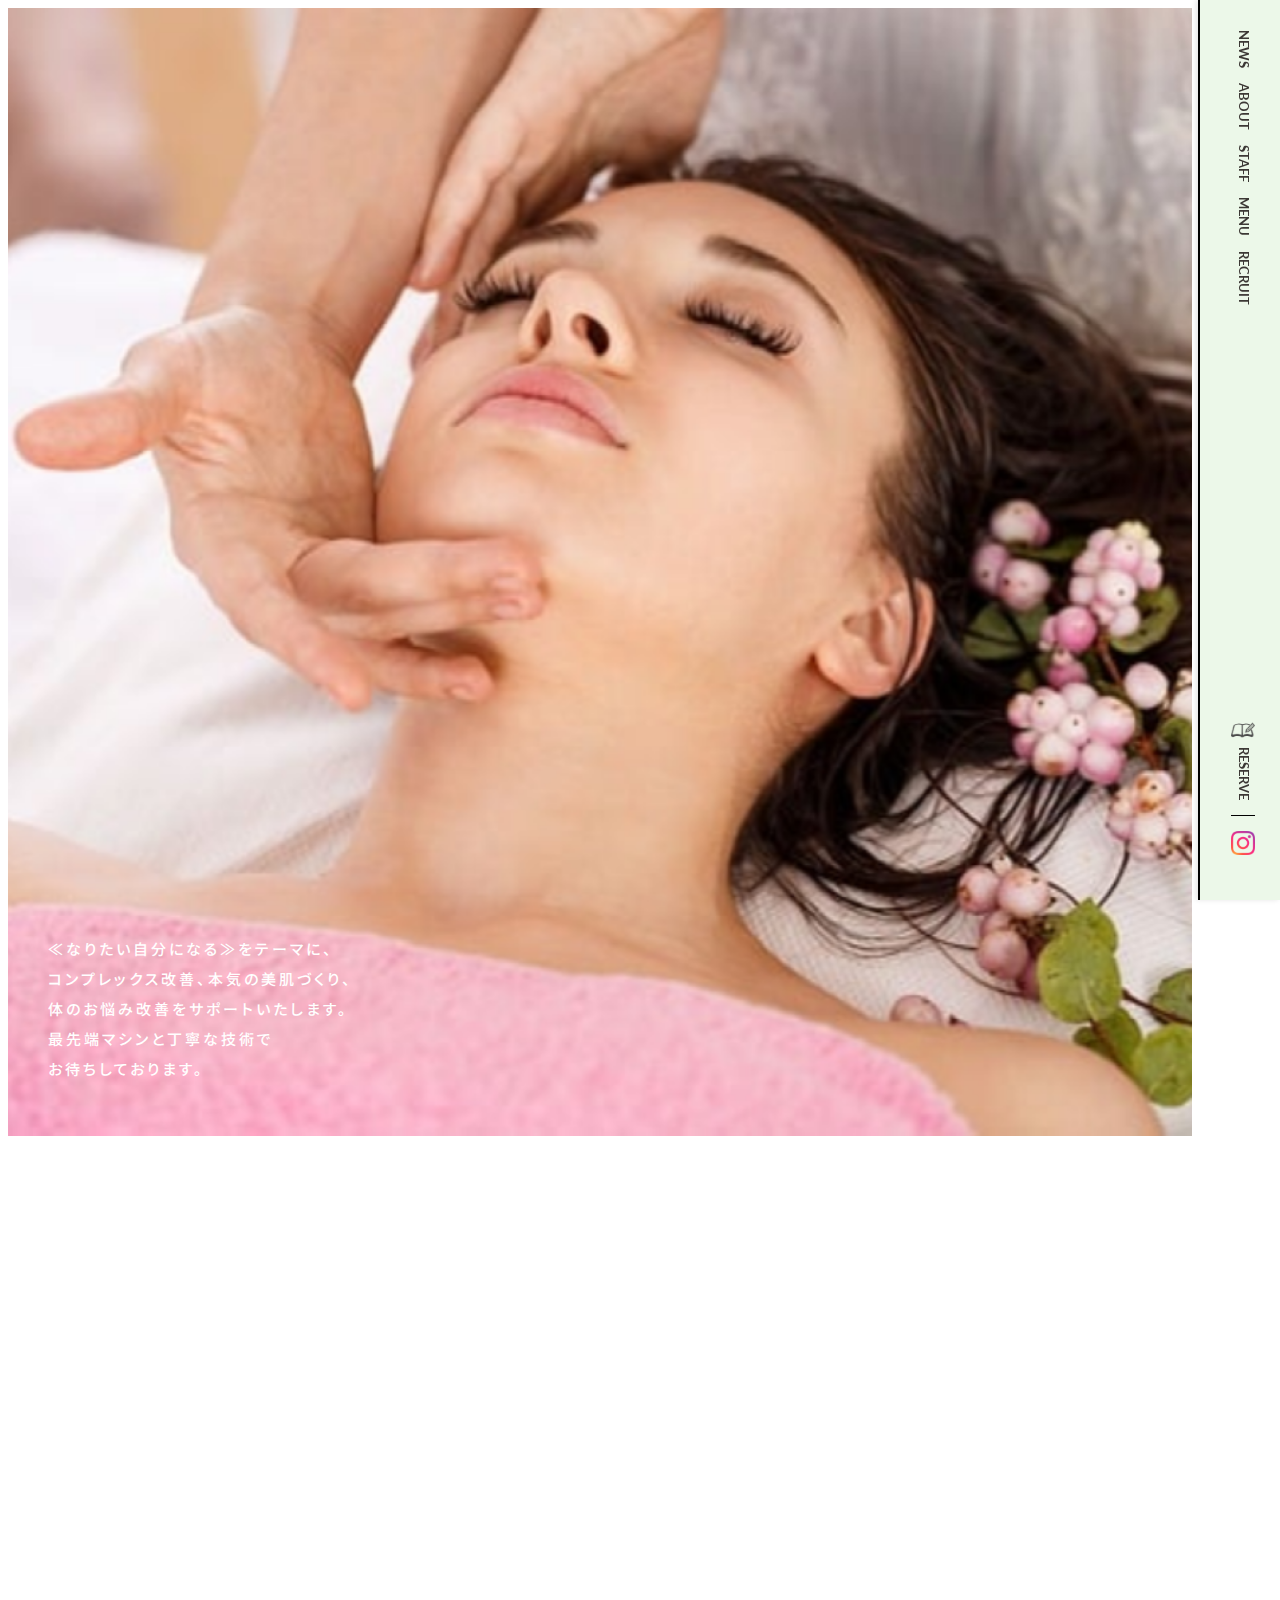
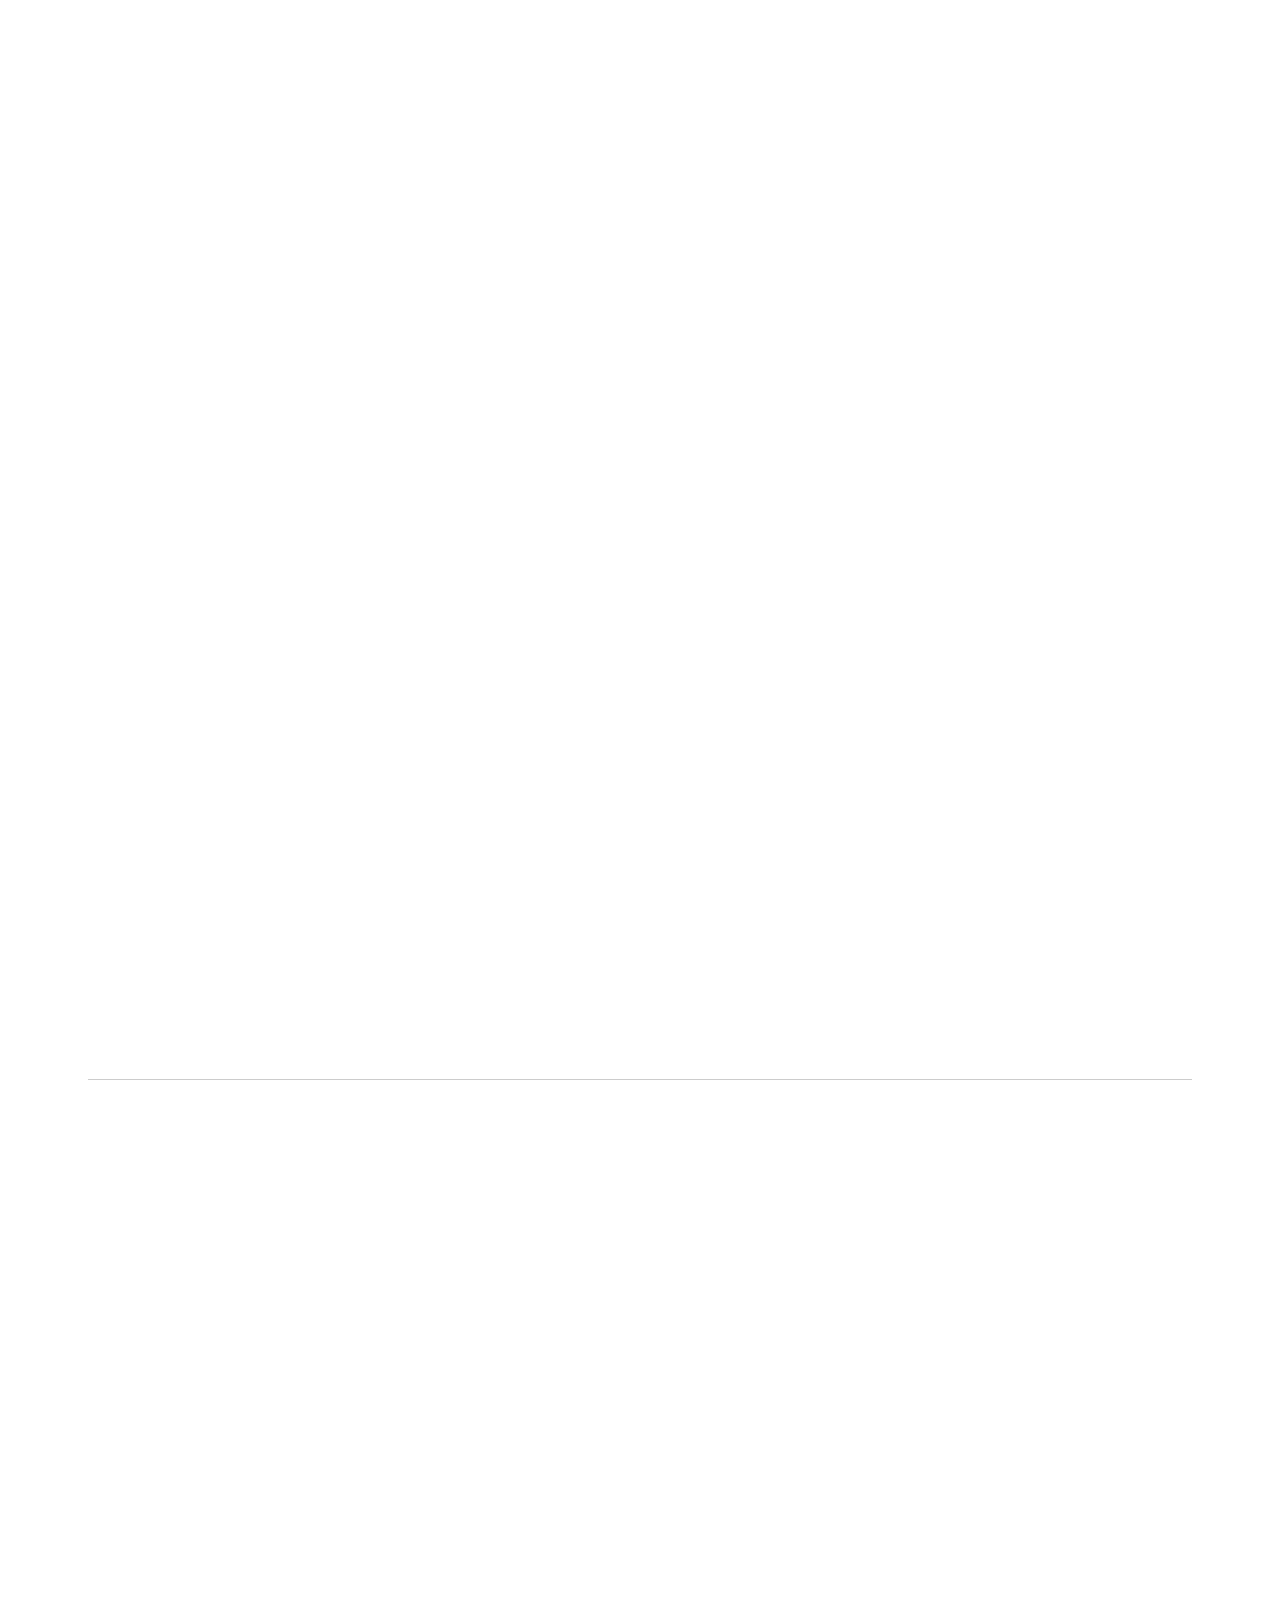
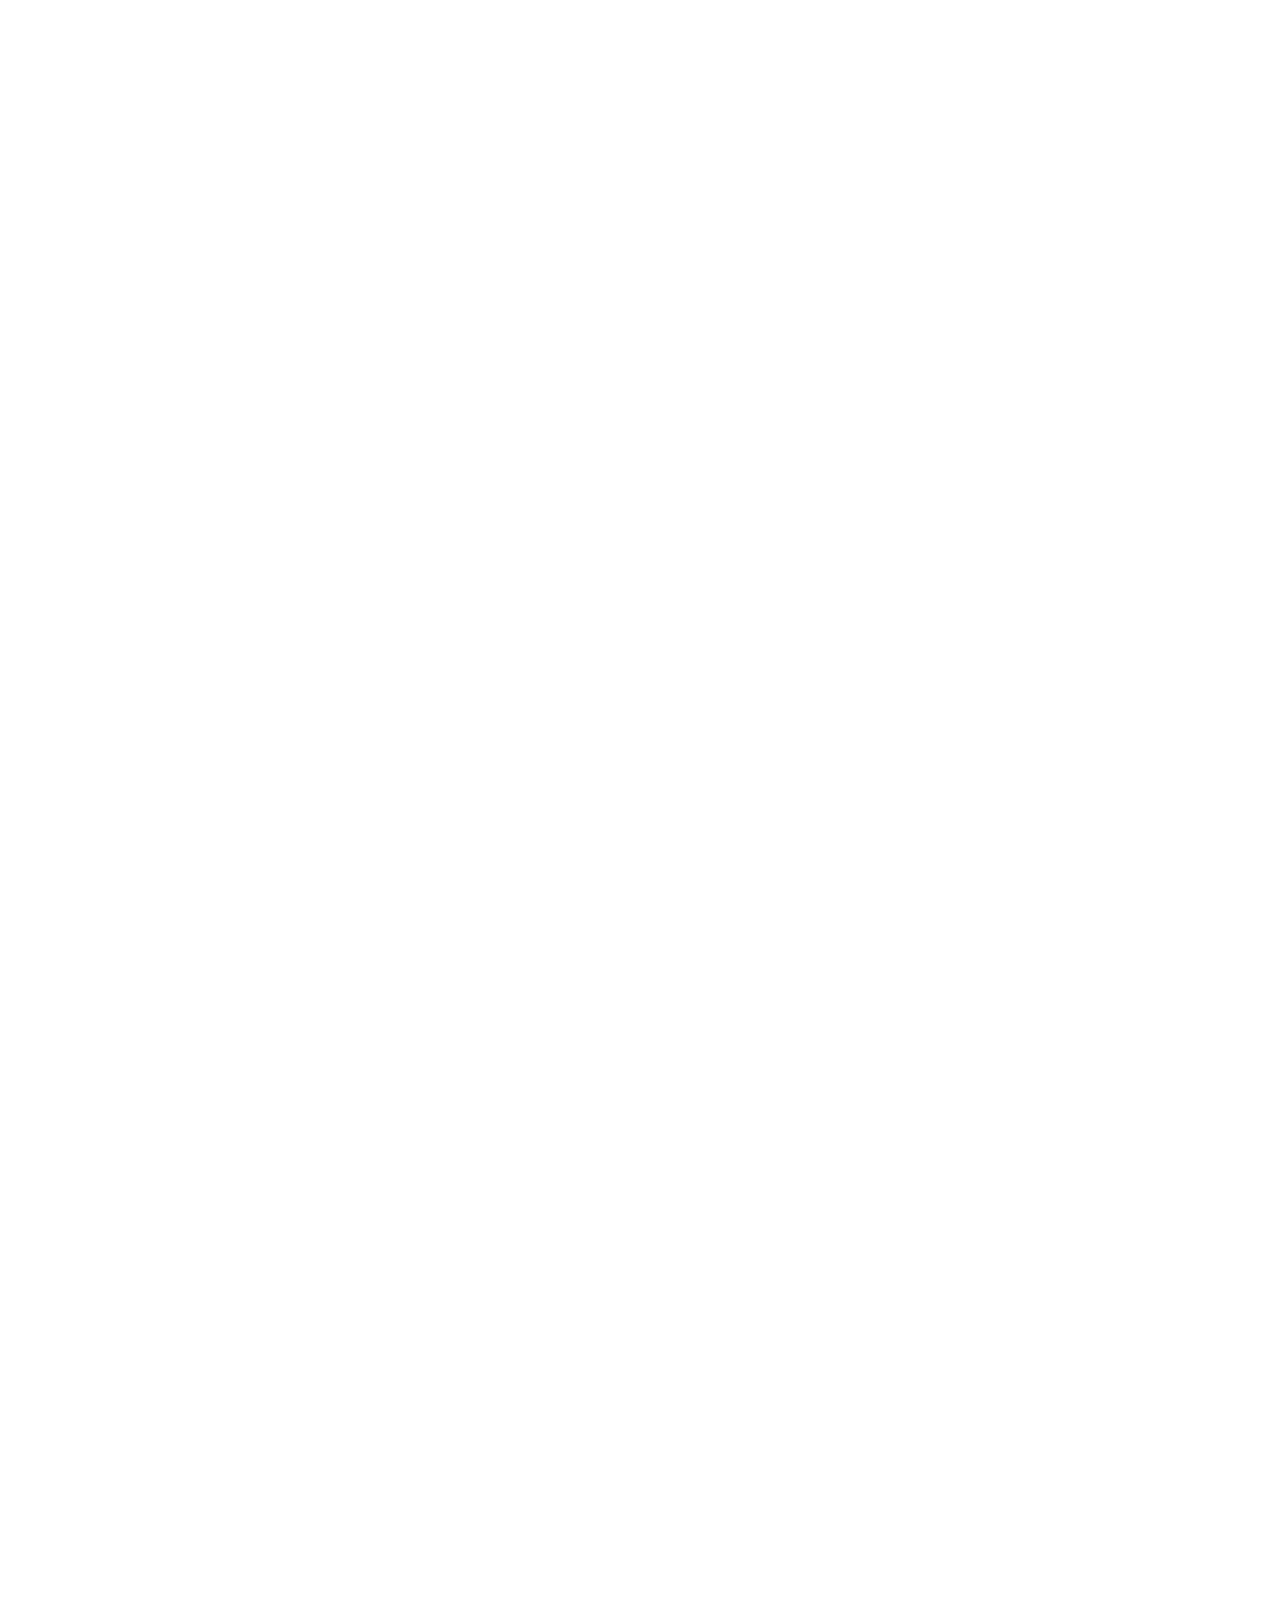
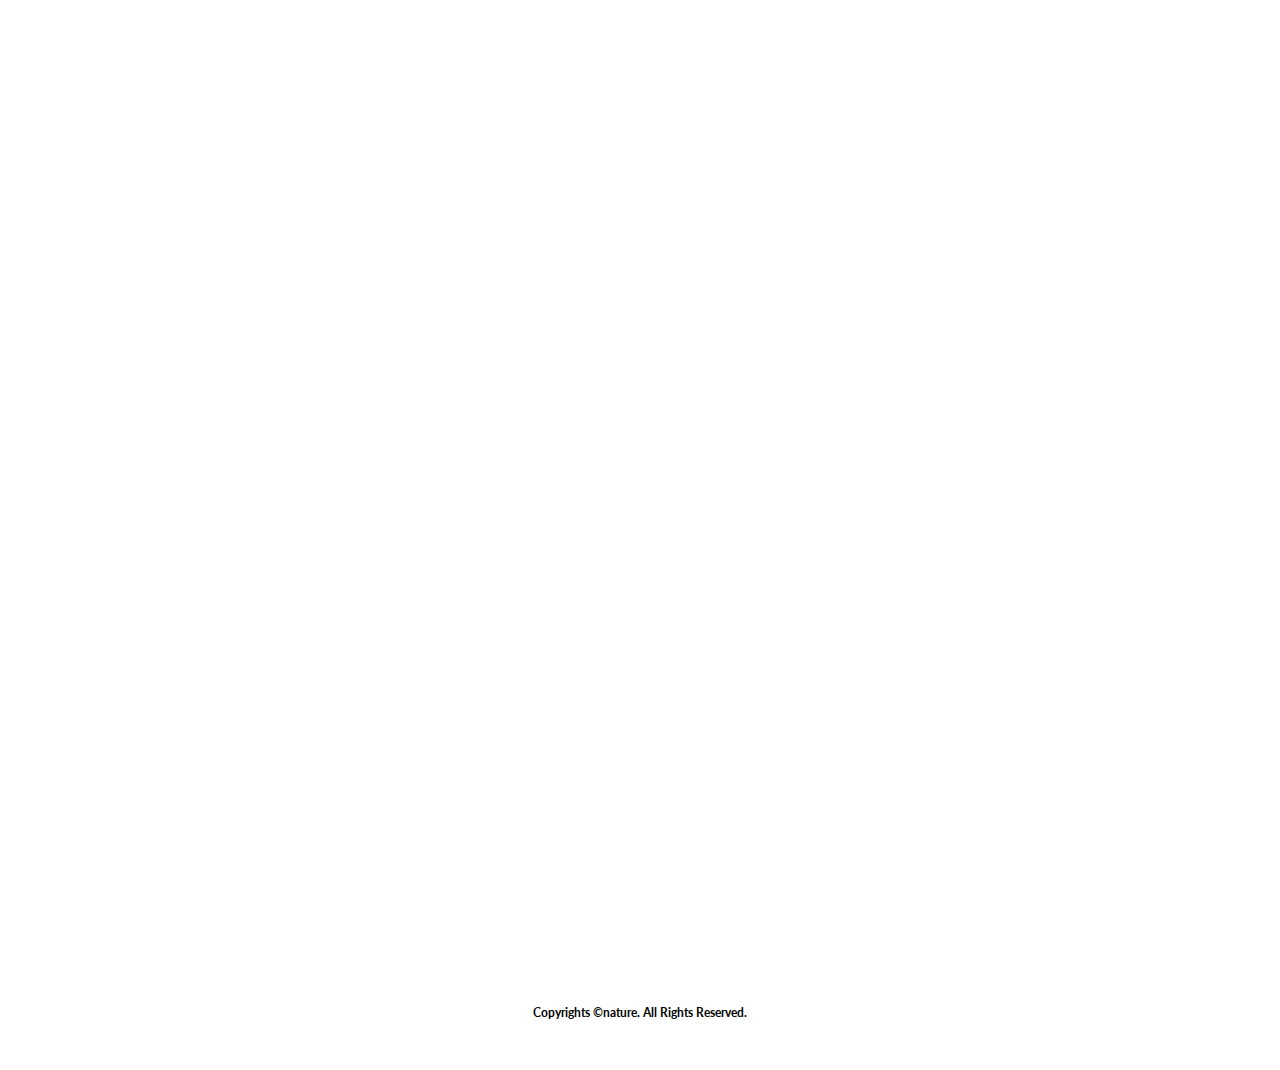
<file: html/index.html>
<!doctype html>
<html lang="ja">
    <head>
        <meta charset="utf-8">
        <meta http-equiv="X-UA-Compatible" content="IE=edge,chrome=1">
        <meta name="viewport" content="width=device-width, initial-scale=1">
        <link rel="apple-touch-icon" sizes="180x180" href="../assets/icons/ios180.png">
        <link rel="icon" type="image/vnd.microsoft.icon" href="../assets/icons/favicon.ico">
        <meta name="description" content="ナチュールは長崎 銅座町にあるエステサロンです。≪なりたい自分になる≫をテーマに、コンプレックス改善、本気の美肌づくり、お体のお悩み改善のサポートをさせて頂きます。">
        <meta name="keywords" content="ナチュール,nature,長崎 エステ,マッサージ,エステサロン,美容,痩身,ダイエット,フェイシャル,脱毛">
        <meta property="og:title" content="ナチュール 長崎 エステサロン">
        <meta property="og:type" content="website">
        <meta property="og:description" content="ナチュールは長崎 銅座町にあるエステサロンです。≪なりたい自分になる≫をテーマに、コンプレックス改善、本気の美肌づくり、お体のお悩み改善のサポートをさせて頂きます。">
        <meta property="og:url" content="https://nature-nagasaki.com">
        <meta property="og:image" content="images/woman-g481008d83_640.jpg">
        <title>ナチュール 長崎 エステ</title>
        <link rel="stylesheet" href="../css/common.css">
        <script src="../js/common.js"></script>
    </head>
    <body>
        <!-- loader -->
        <div class="loader">
            <img src="..\assets\icons\loading.gif" width="80" heigt="38" alt="ナチュール">
        </div>
        <!-- header -->
        <header>
            <h1>
                <img src="..\assets\icons\logo.png" alt="ナチュール">
            </h1>
            <div class="nav-area">
                <nav class="gnav">
                    <ul>
                        <li>
                            <a href="#news">NEWS</a>
                        </li>
                        <li>
                            <a href="#about">ABOUT</a>
                        </li>
                        <li>
                            <a href="#staff">STAFF</a>
                        </li>
                        <li>
                            <a href="#menu">MENU</a>
                        </li>
                        <li>
                            <a href="#recruit">RECRUIT</a>
                        </li>
                    </ul>
                </nav>
                <nav class="snav">
                    <ul>
                        <li class="reserve">
                            <a href="https://beauty.hotpepper.jp/CSP/kr/reserve/?storeId=H000180775" target="_blank">RESERVE</a>
                        </li>
                        <li>
                            <a href="https://www.instagram.com/naturu.beauty.salon/" target="_blank">
                                <img src="..\assets\icons\Instagram_icon.png" width="24" height="24">
                            </a>
                        </li>
                    </ul>
                </nav>
            </div>
            <div class="menu_btn" id="btn01">
                <span></span>
                <span></span>
                <span></span>
            </div>
        </header>
        <main>
            <div id="main_area">
                <div class="txt">
                    <h2 class="maintext">
                        ≪なりたい自分になる≫をテーマに、<br>
                        コンプレックス改善、本気の美肌づくり、<br>
                        体のお悩み改善をサポートいたします。<br>
                        最先端マシンと丁寧な技術で<br>お待ちしております。<br>
                    </h2>
                </div>
                <div class="main_img_wrapper">
                        <img src="..\images\woman-g481008d83_640.png" class="photo">
                </div>
            </div>
            <div id="contents">
                <section id="news">
                    <div class="contents_wrapper">
                        <div class="contents_tit inview fadeIn_left">
                            <p>
                                <span class="num">01</span>
                                <span>NEWS</span>
                            </p>
                        </div>
                        <div class="contents_inner">
                            <div class="instagram-container inview fadeIn_left">
                                <!-- 埋め込み投稿1 -->
                                <div class="instagram-post">
                                    <blockquote class="instagram-media" data-instgrm-permalink="https://www.instagram.com/p/DHIXcxYxpv7/?utm_source=ig_web_copy_link&igsh=MzRlODBiNWFlZA==" data-instgrm-version="14"></blockquote>
                                </div>
                                <!-- 埋め込み投稿2 -->
                                <div class="instagram-post">
                                    <blockquote class="instagram-media" data-instgrm-permalink="https://www.instagram.com/p/DGpN1Vvx2Ei/?utm_source=ig_web_copy_link&igsh=MzRlODBiNWFlZA==/" data-instgrm-version="14"></blockquote>
                                </div>
                                <!-- 埋め込み投稿3 -->
                                <div class="instagram-post">
                                    <blockquote class="instagram-media" data-instgrm-permalink="https://www.instagram.com/p/DGXOi8eR8Lp/?utm_source=ig_web_copy_link&igsh=MzRlODBiNWFlZA==" data-instgrm-version="14"></blockquote>
                                </div>
                                <!-- 埋め込み投稿3 -->
                                <div class="instagram-post">
                                    <blockquote class="instagram-media" data-instgrm-permalink="https://www.instagram.com/p/DF9h_muSKJe/?utm_source=ig_web_copy_link&igsh=MzRlODBiNWFlZA==" data-instgrm-version="14"></blockquote>
                                </div>
                                <!-- 埋め込み投稿3 -->
                                <div class="instagram-post">
                                    <blockquote class="instagram-media" data-instgrm-permalink="https://www.instagram.com/p/DFhFVNqSrQq/?utm_source=ig_web_copy_link&igsh=MzRlODBiNWFlZA==" data-instgrm-version="14"></blockquote>
                                </div>
                            </div>
                        </div>
                    </div>
                    <script async src="https://www.instagram.com/embed.js"></script>
                </section>
                <section id="about">
                    <div class="contents_wrapper">
                        <div class="contents_tit inview fadeIn_left">
                            <p>
                                <span class="num">02</span>
                                <span>ABOUT</span>
                            </p>
                        </div>
                        <div class="contents_inner">
                            <div class="item">
                                <div class="photo_wrapper">
                                    <div class="photo inview fadeIn_left">
                                        <img src="..\images\other\inside_01.png">
                                    </div>
                                </div>
                                <div class="txt inview fadeIn_left">
                                    <h3 class="text">
                                        ゆったりソファで、<br>リラックス。
                                    </h3>
                                </div>
                            </div>
                            <div class="item reverse">
                                <div class="photo_wrapper">
                                    <div class="photo inview fadeIn_right">
                                        <img src="..\images\other\inside_02.png">
                                    </div>
                                </div>
                                <div class="txt inview fadeIn_right">
                                    <h3 class="text">
                                        あなただけの特別な空間で、<br>ゆっくりお過ごしください。
                                    </h3>
                                </div>
                            </div>
                        </div>
                    </div>
                    <div class="divider"></div>
                    <div id="access" class="contents_wrapper">
                        <div class="contents_inner">
                            <div class="info_area">
                                <div class="access_photo_wrapper">
                                    <div class="photo inview fadeIn_left">
                                        <img src="..\images\other\entrance.png">
                                    </div>
                                </div>
                                <div class="info inview fadeIn_left">
                                    <table>
                                        <tr>
                                            <th>住所</th>
                                            <td>
                                                長崎県長崎市銅座町7-19 2F
                                            </td>
                                        </tr>
                                        <tr>
                                            <th>Tel</th>
                                            <td>095-822-3388</td>
                                        </tr>
                                        <tr>
                                            <th>営業時間</th>
                                            <td>10:00～19:00 最終受付18:00</td>
                                        </tr>
                                        <tr>
                                            <th>定休日</th>
                                            <td>不定休</td>
                                        </tr>
                                    </table>
                                </div>
                            </div>
                            <div class="map inview fadeIn_left">
                                <iframe src="https://www.google.com/maps/embed?pb=!1m18!1m12!1m3!1d2768.147979864505!2d129.87680398083845!3d32.741901312145096!2m3!1f0!2f0!3f0!3m2!1i1024!2i768!4f13.1!3m3!1m2!1s0x351553156d59faf5%3A0xb0f2a0d19888d89e!2z44Oe44OD44K144O844K4JuOCqOOCueODhuOCteODreODsyDjg4rjg4Hjg6Xjg7zjg6s!5e0!3m2!1sja!2sjp!4v1742350529194!5m2!1sja!2sjp" width="600" height="450" style="border:0;" allowfullscreen="" loading="lazy" referrerpolicy="no-referrer-when-downgrade"></iframe>
                            </div>
                        </div>
                    </div>
                </section>
                <section id="staff">
                    <div class="contents_wrapper">
                        <div class="contents_tit inview fadeIn_left">
                            <p>
                                <span class="num">03</span>
                                <span>STAFF</span>
                            </p>
                        </div>
                        <div class="contents_inner inview fadeIn_left">
                            <ul class="staff_list">
                                <li>
                                    <div class="photo">
                                        <img src="..\images\staff\zhangmin.png">
                                    </div>
                                    <div class="name_set">
                                        <p class="en">
                                            Chou Bin
                                        </p>
                                        <p class="jp">張 敏</p>
                                    </div>
                                </li>
                                <li>
                                    <div class="photo">
                                        <img src="..\images\staff\hirayama.png">
                                    </div>
                                    <div class="name_set">
                                        <p class="en">
                                            Hirayama
                                        </p>
                                        <p class="jp">平山</p>
                                    </div>
                                </li>
                                <li>
                                    <div class="photo">
                                        <img src="..\images\staff\noshita.png">
                                    </div>
                                    <div class="name_set">
                                        <p class="en">
                                            Noshita
                                        </p>
                                        <p class="jp">野下</p>
                                    </div>
                                </li>
                            </ul>
                        </div>
                    </div>
                </section>
                <section id="menu">
                    <div class="contents_wrapper">
                        <div class="contents_tit inview fadeIn_left">
                            <p>
                                <span class="num">04</span>
                                <span>MENU</span>
                            </p>
                        </div>
                        <div class="contents_inner">
                            <div class="photo inview fadeIn_left">
                                <img src="..\images\pixabay.png">
                            </div>
                            <ul class="price_list inview fadeIn_left">
                                <li>
                                    <dl>
                                        <dt>リンパマッサージ<br>75分</dt>
                                        <dd>¥6,300</dd>
                                    </dl>
                                </li>
                                <li>
                                    <dl>
                                        <dt>フォースカッター＆<br>引き締めマッサージ<br>60分</dt>
                                        <dd>¥14,500</dd>
                                    </dl>
                                </li>
                                <li>
                                    <dl>
                                        <dt>フォースカッター＆<br>引き締めマッサージ 120分</dt>
                                        <dd>¥18,000</dd>
                                    </dl>
                                </li>
                                <li>
                                    <dl>
                                        <dt>ハリツヤ小顔<br>フェイシャル</dt>
                                        <dd>¥13,800</dd>
                                    </dl>
                                </li>
                                <li>
                                    <dl>
                                        <dt>リアボーテタラソ<br>トリートメント</dt>
                                        <dd>¥16,000</dd>
                                    </dl>
                                </li>
                                <li>
                                    <div class="btn">
                                        <div class="bt_more">
                                            <a href="https://beauty.hotpepper.jp/kr/slnH000180775/coupon/CT01/" target="_blank">
                                                ■その他メニュー■
                                            </a>
                                        </div>
                                    </div>
                                </li>
                            </ul>
                        </div>
                    </div>
                </section>
                <section id="recruit">
                    <div class="contents_wrapper">
                        <div class="contents_tit inview fadeIn_left">
                            <p>
                                <span class="num">06</span>
                                <span>RECRUIT</span>
                            </p>
                        </div>
                        <div class="contents_inner">
                            <div class="item">
                                <div class="recruit_photo_wrapper">
                                    <div class="photo inview fadeIn_left">
                                        <img src="..\images\other\entrance.png">
                                    </div>
                                </div>
                                <div class="txt inview fadeIn_left">
                                    <h3 class="text">
                                        ナチュールで一緒に働ける方、<br>募集中です。
                                    </h3>
                                    <table>
                                        <tr>
                                            <th>Tel.</th>
                                            <td>095-822-3388</td>
                                        </tr>
                                        <tr>
                                            <th>応募フォーム</th>
                                            <td>
                                                <a href="https://docs.google.com/forms/d/e/1FAIpQLSfOM2g5-BzTc_6yxTY0aCZtwNNnA9xqERXNjJ0a2iNYWCmdyQ/viewform?usp=dialog" target="_blank">
                                                    ご応募はこちらから
                                                </a>
                                            </td>
                                        </tr>
                                    </table>
                                </div>
                            </div>
                        </div>
                    </div>
                </section>
                <footer>
                    <p>Copyrights &copy;nature. All Rights Reserved.</p>
                </footer>
            </div>
        </main>
    </body>
</html>
</file>
<file: css/common.css>
/* We Font
======================================== */
@import url('https://fonts.googleapis.com/css2?family=Lato:ital,wght@0,300;0,700;1,400&display=swap');
@import url('https://fonts.googleapis.com/css2?family=Roboto+Condensed:wght@400;700&display=swap');
@import url('https://fonts.googleapis.com/css2?family=Noto+Sans+JP:wght@400;500&family=Roboto+Condensed:wght@400;700&display=swap');

/* ========================================

  RESET CSS

======================================== */

/* ========================================

  Common CSS

======================================== */
  ol, ul { list-style: none; }
  nav, section, main, menu { display: block; }

  .loader {
    position: fixed;
    top: 0;
    left: 0;
    width: 100%;
    height: 100%;
    background-color: rgba(255, 255, 255, 1.0);
    display: flex;
    justify-content: center;
    align-items: center;
    z-index: 9999;
  }

  body{
    font-family:"Hiragino Kaku Gothic Pro", "Meiryo", "Helvetica Neue", "Helvetica", "Arial", sans-serif;
    -webkit-text-size-adjust:100%;
    -webkit-font-smoothing:antialiased;
    font-size: 14px;
    color: #3C3835;
    overflow-y: scroll;
    overflow-x: hidden;
  }

  section{
    margin-top: 120px;
    padding-top: 80px;
  }

  .fadeIn_left {
    opacity: 0;
    transform: translate(-50%, 0);
    transition: 2s;
  }
  .fadeIn_left.is-show {
    transform: translate(0, 0);
    opacity: 1;
  }

  .fadeIn_right {
    opacity: 0;
    transform: translate(50%, 0);
    transition: 2s;
  }
  .fadeIn_right.is-show {
    transform: translate(0, 0);
    opacity: 1;
  }

/*-----------------------------------------------------------
  PC Styles
----------------------------------------------------------- */
@media screen and (min-width: 1281px) {
  a:link { color: #3C3835; text-decoration:none; }
  a:visited { color: #3C3835; text-decoration:none; }
  a:hover { color: #4BBE92; text-decoration:none; }
  a:active { color: #4BBE92; text-decoration:none; }

  /* header */
  header{
    z-index: 999;
    width: 100%;
    height: 100%;
    pointer-events:none;
  }
  header h1{
    pointer-events:all;
    position: absolute;
    width: 10px;
    top: 0px;
    left: 10px;
    z-index: 10000;
  }

  header h1 img{
    width: 100px;
  }

  header .nav-area {
    position: fixed;
    top: 0;
    right: 0;
    height: 100%;
    background-color: #ecf8e9;
    border-left: 2px solid black;
    box-shadow: -2px 0 5px rgba(0, 0, 0, 0.1);
    width: 80px;
  }

  header .gnav,
    header .snav{
    pointer-events:all;
    position: fixed;
    font-family: 'Lato', sans-serif;
    font-weight: 700;
    font-size: 13px;
    line-height: 1;
  }

  header .gnav{
    right: 25px;
    top: 30px;
  }
  header .snav{
    right: 25px;
    bottom: 30px;
  }

  header .gnav ul,
  header .snav ul .reserve{
    display: flex;
    align-items: center;
    width: 24px;
    writing-mode: vertical-rl;
    margin: 0;
    padding: 0;
    border: 0;
    outline: 0;
  }
  header .gnav ul li+li,
  header .snav ul li+li{
    margin-top: 15px;
  }

  header .snav ul .reserve::before{
    display: block;
    content: "";
    width: 24px;
    height: 24px;
    margin-bottom: 5px;
    background-image: url("../assets/icons/reserve_icon.png");
    background-repeat: no-repeat;
    background-size: contain;
  }

  header .snav ul .reserve::after{
    display: block;
    content: "";
    width: 24px;
    height: 1px;
    margin-top: 15px;
    background: black;
  }
  /*main*/
  /* main_area */
  #main_area{
    display: flex;
    justify-content: space-between;
    width: calc(100% - 160px);
    margin: 0 auto;
  }

  #main_area .txt{
    position: relative;
    width: 30%;
    min-width: 400px;
    height: 100vh;
    text-align: right;
  }

  #main_area h2{
    position: absolute;
    bottom: 60px;
    font-family: 'Noto Sans JP', sans-serif;
    font-weight: 500;
    font-size: 15px;
    font-feature-settings: "palt";
    letter-spacing: .2em;
    line-height: 2.5em;
    margin: 0 auto;
    text-align: right;
    right: 60px;
  }

  #main_area .main_img_wrapper{
    width: calc(100% - 30%);
    height: 100vh;
    position: relative;
    overflow: hidden;
  }

  #main_area .main_img_wrapper img{
    position: absolute;
  }

  /*main*/
  /* contents */
  #contents section{
    margin-top: 120px;
    padding-top: 80px;
  }

  #contents .contents_wrapper{
    width: calc(100% - 160px);
    max-width: 1280px;
    margin: 0 auto;
    display: flex;
    justify-content: flex-end;
  }

  #contents .contents_tit{
    width: 200px;
  }

  #contents .contents_tit p{
    display: flex;
    font-family: 'Roboto Condensed', sans-serif;
    font-weight: 700;
    font-size: 26px;
    letter-spacing: .1em;
    writing-mode: vertical-rl;
  }

  #contents .contents_tit p span.num::after{
    display: inline-block;
    content: "";
    width: 20px;
    height: 1px;
    background: #3C3835;
    margin: 20px 0;
  }

  #contents .contents_inner{
    width: calc(100% - 200px);
  }

  /*main*/
  /* contents */
  /* News */

  .instagram-container {
    display: flex;
    gap: 16px;
    overflow-x: auto; /* 横スクロールを有効にする */
    overflow-y: hidden; /* 縦方向のスクロールを防ぐ */
    padding: 20px;
    scroll-behavior: smooth;
    width: calc(100% - 50px); /* コンテナの幅を画面幅内に収める */
    box-sizing: border-box; /* パディングを含めて幅を計算 */
  }

  .instagram-post {
    flex: 0 0 auto;
    width: 320px;
  }

  /*main*/
  /* contents */
  /* about */
  #about .item{
    display: flex;
    width: 100%;
  }

  #about .item + .item{
    margin-top: 120px;
  }

  #about .item.reverse{
    flex-direction:row-reverse;
  }

  #about .item .photo_wrapper{
    width: 55%;
    padding-bottom: 45%;
    position: relative;
    overflow: hidden;
  }

  #about .item .photo_wrapper .photo{
    position: absolute;
  }

  #about .item .photo_wrapper .photo img{
    width: 100%;
  }

  #about .item .txt{
    position: relative;
    width: 45%;
    min-width: 370px;
  }

  #about .item .txt .text{
    position: absolute;
    bottom: 60px;
    font-family: 'Noto Sans JP', sans-serif;
    font-weight: 500;
    font-size: 16px;
    letter-spacing: .2em;
    line-height: 2.5em;
    margin: 0 auto;
    left: 10%;
  }

  #about .item.reverse .txt .text{
    text-align: right;
    right: 10%;
  }

  #about .divider {
      width: calc(100% - 160px);
      max-width: 1280px;
      height: 1px; /* 線の高さ */
      background-color: #ccc; /* 線の色 */
      margin: 0 auto
  }

  /*main*/
  /*contents*/
  /*about*/
  /*access*/
  #access.contents_wrapper{
    margin-top: 120px;
  }

  #access .info_area{
    display: flex;
    justify-content: space-between;
  }

  #access .info_area .photo{
    width: 50%;
  }

  #access .info_area .info{
    display: flex;
    align-items: center;
    width: 50%;
  }

  #access .info_area .info table{
    width: 100%;
  }

  #access .info_area .info table th,
    #access .info_area .info table td{
      padding: 15px 5px;
      border-bottom: dotted 1px #DEDEDE;
  }

  #access .info_area .info table tbody tr:last-child th,
    #access .info_area .info table tbody tr:last-child td{
      border-bottom:none;
      padding: 20px 5px 0;
  }

  #access .map iframe{
    width: 100%;
  }

  /*main*/
  /*contents*/
  /*staff*/
  #staff .staff_list{
    display: flex;
    justify-content: space-between;
    flex-wrap: wrap;
  }

  #staff .staff_list li{
    position: relative;
    width: 30%;
  }

  #staff .staff_list li .photo{
    width: calc(100% - 24px);
  }

  #staff .staff_list li .photo img{
    width: 100%;
  }

  #staff .staff_list li .name_set{
    width: calc(100% - 24px);
    display: flex;
    justify-content: space-between;
    margin-top: 20px;
  }

  #staff .staff_list li .name_set .en{
    font-family: 'Lato', sans-serif;
    font-weight: 300;
    font-size: 34px;
    margin-top: -5px;
    opacity: .6;
  }
  #staff .staff_list li .name_set .jp{
    font-family: 'Noto Sans JP', sans-serif;
    font-weight: 500;
    font-size: 16px;
    letter-spacing: .1em;
  }

  /*main*/
  /*contents*/
  /*menu*/
  #menu .photo{
    width: 100%;
    overflow: hidden;
  }

  #menu .photo img{
    width: 100%;
    height: auto;
  }

  #menu .price_list{
    margin-top: 40px;
    display: flex;
    flex-wrap: wrap;
  }

  #menu .price_list li{
    width: 30%;
    margin-top: 5%;
    border-bottom: dotted 1px #DEDEDE;
  }

  #menu .price_list li dl{
    display: flex;
    width: 100%;
  }

  #menu .price_list li dl dt{
    width: 50%;
    padding-left: 5px;
  }

  #menu .btn{
    display: flex; /* 子要素をフレックスアイテムにする */
    justify-content: center; /* 水平方向の中央揃え */
  }

  #menu .bt_more{
    font-family: 'Roboto Condensed', sans-serif;
    font-weight: 700;
    font-size: 15px;
    display: inline-block;
    line-height: 1;
    cursor: pointer;
    margin: 10px auto 0;
    transition-duration: .3s;
    transition-property: color opacity;
  }

  #menu a:link { color: #1d1da0; text-decoration:none; }
  #menu a:visited { color: #3C3835; text-decoration:none; }
  #menu a:hover { color: #4BBE92; text-decoration:none; }
  #menu a:active { color: #4BBE92; text-decoration:none; }

  /*main*/
  /*contents*/
  /*recruit*/
  #recruit .item{
    display: flex;
    align-items: center;
    width: 100%;
  }

  #recruit .recruit_photo_wrapper{
    width: 50%;
    padding-bottom: 40%;
    position: relative;
    overflow: hidden;
  }

  #recruit .recruit_photo_wrapper .photo{
    position: absolute;
  }

  #recruit .txt{
    padding-left: 60px;
  }

  #recruit h3{
    font-family: 'Noto Sans JP', sans-serif;
    font-weight: 500;
    font-size: 16px;
    font-feature-settings: "palt";
    letter-spacing: .2em;
    line-height: 2.5em;
  }

  #recruit td{
    padding-left: 30px;
  }

  #recruit a:link { color: #1d1da0; text-decoration:none; }
  #recruit a:visited { color: #3C3835; text-decoration:none; }
  #recruit a:hover { color: #4BBE92; text-decoration:none; }
  #recruit a:active { color: #4BBE92; text-decoration:none; }

  #recruit a{
    font-family: 'Roboto Condensed', sans-serif;
    font-weight: 700;
    font-size: 15px;
    display: inline-block;
    line-height: 1;
    cursor: pointer;
    margin: 10px auto 0;
    transition-duration: .3s;
    transition-property: color opacity;
  }

  /*footer*/
  footer{
    position: relative;
    height: 10vh;
    margin-top: 260px;
  }

  footer p{
    position: absolute;
    font-family: 'Lato', sans-serif;
    font-weight: 700;
    font-size: 12px;
    color: #000000;
    bottom: 30px;
    text-align: center;
    width: 100%;
  }

}
/*-----------------------------------------------------------
  Tablet Styles
----------------------------------------------------------- */
@media screen and (min-width:901px) and (max-width:1280px) {
  a{
    transition-duration: .2s;
    transition-property: color;
  }
  a:link { color: #3C3835; text-decoration:none; }
  a:visited { color: #3C3835; text-decoration:none; }
  a:hover { color: #4BBE92; text-decoration:none; }
  a:active { color: #4BBE92; text-decoration:none; }
  
  /* header */
  header{
    /*position: fixed;*/
    z-index: 999;
    width: 100%;
    height: 100%;
    pointer-events:none;
  }
  header h1{
    pointer-events:all;
    position: absolute;
    width: 80px;
    top: 30px;
    left: 30px;
  }

  header .nav-area {
    position: fixed;
    top: 0;
    right: 0;
    height: 100%;
    background-color: #ecf8e9;
    border-left: 2px solid black;
    box-shadow: -2px 0 5px rgba(0, 0, 0, 0.1);
    width: 80px;
    z-index: 10000;
  }

  header .gnav,
    header .snav{
    pointer-events:all;
    position: fixed;
    font-family: 'Lato', sans-serif;
    font-weight: 700;
    font-size: 13px;
    line-height: 1;
  }

  header .gnav{
    right: 25px;
    top: 30px;
  }
  header .snav{
    right: 25px;
    bottom: 30px;
  }

  header .gnav ul,
  header .snav ul .reserve{
    display: flex;
    align-items: center;
    width: 24px;
    writing-mode: vertical-rl;
    margin: 0;
    padding: 0;
    border: 0;
    outline: 0;
  }
  header .gnav ul li+li,
  header .snav ul li+li{
    margin-top: 15px;
  }

  header .snav ul .reserve::before{
    display: block;
    content: "";
    width: 24px;
    height: 24px;
    margin-bottom: 5px;
    background-image: url("../assets/icons/reserve_icon.png");
    background-repeat: no-repeat;
    background-size: contain;
  }

  header .snav ul .reserve::after{
    display: block;
    content: "";
    width: 24px;
    height: 1px;
    margin-top: 15px;
    background: black;
  }

  /* main_area */
  #main_area{
    position: relative;
    width: 100%;
  }
  #main_area .txt{
    position: absolute;
    z-index: 2;
    bottom: 40px;
    left: 40px;
  }
  #main_area h2{
    font-family: 'Noto Sans JP', sans-serif;
    font-weight: 500;
    font-size: 15px;
    font-feature-settings: "palt";
    letter-spacing: .2em;
    line-height: 2em;
    color: #fff;
  }
  #main_area .main_img_wrapper{
    width: calc(100% - 80px);
    height: auto;
    position: relative;
    overflow: hidden;
    z-index: 1;
  }

  #main_area .main_img_wrapper .photo{
    width: 100%;
    height: auto;
    display: block;
    position: relative;
  }

  /*main*/
  /* contents */
  #contents section{
    margin-top: 100px;
    padding-top: 60px;
  }

  #contents .contents_wrapper{
    width: calc(100% - 80px);
    max-width: 100%;
    margin: 0;
    display: flex;
    justify-content: flex-end;
  }

  #contents .contents_tit{
    width: 80px;
    padding-left: 28px;
  }

  #contents .contents_tit p{
    display: flex;
    font-family: 'Roboto Condensed', sans-serif;
    font-weight: 700;
    font-size: 26px;
    letter-spacing: .1em;
    writing-mode: vertical-rl;
  }

  #contents .contents_tit p span.num::after{
    display: inline-block;
    content: "";
    width: 20px;
    height: 1px;
    background: #3C3835;
    margin: 15px 0;
  }

  #contents .contents_inner{
    width: calc(100% - 80px);
  }

  /*main*/
  /* contents */
  /* News */

  .instagram-container {
    display: flex;
    gap: 16px;
    overflow-x: auto; /* 横スクロールを有効にする */
    overflow-y: hidden; /* 縦方向のスクロールを防ぐ */
    padding: 20px;
    scroll-behavior: smooth;
    width: calc(100% - 50px); /* コンテナの幅を画面幅内に収める */
    box-sizing: border-box; /* パディングを含めて幅を計算 */
  }

  .instagram-post {
    flex: 0 0 auto;
    width: 320px;
  }

  /*main*/
  /* contents */
  /* about */
  #about .item{
    display: flex;
    width: 100%;
  }

  #about .item + .item{
    margin-top: 120px;
  }

  #about .item.reverse{
    flex-direction:row-reverse;
  }

  #about .item .photo_wrapper{
    width: 55%;
    padding-bottom: 45%;
    position: relative;
    overflow: hidden;
  }

  #about .item .photo_wrapper .photo{
    position: absolute;
  }

  #about .item .photo_wrapper .photo img{
    width: 100%;
  }

  #about .item .txt{
    position: relative;
    width: 45%;
    min-width: 370px;
  }

  #about .item .txt .text{
    position: absolute;
    bottom: 60px;
    font-family: 'Noto Sans JP', sans-serif;
    font-weight: 500;
    font-size: 16px;
    letter-spacing: .2em;
    line-height: 2.5em;
    margin: 0 auto;
    left: 10%;
  }

  #about .item.reverse .txt .text{
    text-align: right;
    right: 10%;
  }

  #about .divider {
      width: calc(100% - 160px);
      max-width: 1280px;
      height: 1px; /* 線の高さ */
      background-color: #ccc; /* 線の色 */
      margin: 0 auto
  }
  /*main*/
  /*contents*/
  /*about*/
  /*access*/
  #access.contents_wrapper{
    margin-top: 120px;
  }

  #access .info_area{
    display: flex;
    justify-content: space-between;
  }

  #access .info_area .photo{
    width: 50%;
  }

  #access .info_area .info{
    display: flex;
    align-items: center;
    width: 50%;
  }

  #access .info_area .info table{
    width: 100%;
  }

  #access .info_area .info table th,
    #access .info_area .info table td{
      padding: 15px 5px;
      border-bottom: dotted 1px #DEDEDE;
  }

  #access .info_area .info table tbody tr:last-child th,
    #access .info_area .info table tbody tr:last-child td{
      border-bottom:none;
      padding: 20px 5px 0;
  }

  #access .map iframe{
    width: 100%;
  }

  /*main*/
  /*contents*/
  /*staff*/
  #staff .staff_list{
    display: flex;
    justify-content: space-between;
    flex-wrap: wrap;
  }

  #staff .staff_list li{
    position: relative;
    width: 30%;
  }

  #staff .staff_list li .photo{
    width: calc(100% - 24px);
  }

  #staff .staff_list li .photo img{
    width: 100%;
  }

  #staff .staff_list li .name_set{
    width: calc(100% - 24px);
    display: flex;
    justify-content: space-between;
    margin-top: 20px;
  }

  #staff .staff_list li .name_set .en{
    font-family: 'Lato', sans-serif;
    font-weight: 300;
    font-size: 34px;
    margin-top: -5px;
    opacity: .6;
  }
  #staff .staff_list li .name_set .jp{
    font-family: 'Noto Sans JP', sans-serif;
    font-weight: 500;
    font-size: 16px;
    letter-spacing: .1em;
  }

  /*main*/
  /*contents*/
  /*menu*/
  #menu .photo{
    width: 100%;
    overflow: hidden;
  }

  #menu .photo img{
    width: 100%;
    height: auto;
  }

  #menu .price_list{
    margin-top: 40px;
    display: flex;
    flex-wrap: wrap;
  }

  #menu .price_list li{
    width: 30%;
    margin-top: 5%;
    border-bottom: dotted 1px #DEDEDE;
  }

  #menu .price_list li dl{
    display: flex;
    width: 100%;
  }

  #menu .price_list li dl dt{
    width: 50%;
    padding-left: 5px;
  }

  #menu .btn{
    display: flex; /* 子要素をフレックスアイテムにする */
    justify-content: center; /* 水平方向の中央揃え */
  }

  #menu .bt_more{
    font-family: 'Roboto Condensed', sans-serif;
    font-weight: 700;
    font-size: 15px;
    display: inline-block;
    line-height: 1;
    cursor: pointer;
    margin: 10px auto 0;
    transition-duration: .3s;
    transition-property: color opacity;
  }

  #menu a:link { color: #1d1da0; text-decoration:none; }
  #menu a:visited { color: #3C3835; text-decoration:none; }
  #menu a:hover { color: #4BBE92; text-decoration:none; }
  #menu a:active { color: #4BBE92; text-decoration:none; }

  /*main*/
  /*contents*/
  /*recruit*/
  #recruit .item{
    display: flex;
    align-items: center;
    width: 100%;
  }

  #recruit .recruit_photo_wrapper{
    width: 50%;
    padding-bottom: 40%;
    position: relative;
    overflow: hidden;
  }

  #recruit .recruit_photo_wrapper .photo{
    position: absolute;
  }

  #recruit .txt{
    padding-left: 60px;
  }
  #recruit h3{
    font-family: 'Noto Sans JP', sans-serif;
    font-weight: 500;
    font-size: 16px;
    font-feature-settings: "palt";
    letter-spacing: .2em;
    line-height: 2.5em;
  }

  #recruit td{
    padding-left: 30px;
  }

  #recruit a:link { color: #1d1da0; text-decoration:none; }
  #recruit a:visited { color: #3C3835; text-decoration:none; }
  #recruit a:hover { color: #4BBE92; text-decoration:none; }
  #recruit a:active { color: #4BBE92; text-decoration:none; }

  #recruit a{
    font-family: 'Roboto Condensed', sans-serif;
    font-weight: 700;
    font-size: 15px;
    display: inline-block;
    line-height: 1;
    cursor: pointer;
    margin: 10px auto 0;
    transition-duration: .3s;
    transition-property: color opacity;
  }
  /*footer*/
  footer{
    position: relative;
    height: 10vh;
    margin-top: 100px;
  }

  footer p{
    position: absolute;
    font-family: 'Lato', sans-serif;
    font-weight: 700;
    font-size: 12px;
    color: #000000;
    bottom: 30px;
    text-align: center;
    width: 100%;
  }
}
/*-----------------------------------------------------------
  Mobile Styles
----------------------------------------------------------- */
@media screen and (min-width:601px) and (max-width:900px) {
  /* header */
  header {
    top: 0;
    position: fixed;
    z-index: 999;
    width: 100%;
    background: #fff;
    height: 60px;
    display: flex;
    justify-content: space-between;
    align-items: center;
    border-bottom: solid 1px #F2F2F2;
  }

  header h1 {
    position: absolute;
    width: 60px;
    left: 20px;
  }

  header h1 img {
    vertical-align: center;
    max-width: 100%;
    height: auto;
  }
  header .nav-area {
    position: relative;
    top: 0px;
    width: 100%;
    height: 100%;
  }

  header .gnav.active {
    display: block;
    position: absolute;
    top: 60px;
    width: 100%;
    height: 60vh;
    background: #fff;
  }

  header .gnav {
    display: none;
  }

  header .gnav ul {
    font-family: 'Lato', sans-serif;
    font-weight: 300;
    font-size: 30px;
    line-height: 1;
    padding: 0;
  }

  header .gnav ul li {
    border-bottom: solid 1px #F2F2F2;
    text-align: center;
    padding: 20px;
  }

  header .gnav ul li a {
    display: block;
  }

  header a:link { color: #3C3835; text-decoration:none; }
  header a:visited { color: #3C3835; text-decoration:none; }
  header a:hover { color: #4BBE92; text-decoration:none; }
  header a:active { color: #4BBE92; text-decoration:none; }

  header .snav {
    position: absolute;
    right: 100px;
    font-family: 'Lato', sans-serif;
    font-weight: 700;
    font-size: 13px;
    line-height: 1;
  }

  header .snav ul {
    display: flex;
    align-items: center;
  }
  header .snav a:link {
    color: #3C3835;
    text-decoration: none;
}

  header .snav ul .reserve {
    display: flex;
    align-items: center;
  }

  header .snav ul .reserve::before {
    display: inline-block;
    content: "";
    width: 24px;
    height: 24px;
    background-image: url("../assets/icons/reserve_icon.png");
    background-repeat: no-repeat;
    background-size: contain;
    margin-right: 5px;
  }

  header .snav ul .reserve::after {
    display: block;
    content: "";
    width: 1px;
    height: 24px;
    background: #3C3835;
    margin-left: 15px;
  }

  header .snav ul li+li {
    margin-left: 15px;
  }

/*=============================
.menu_btn
=============================*/
header .menu_btn {
  display: block;
  position: absolute;
  right: 30px;
  width: 50px;
  height: 44px;
  cursor: pointer;
  border-left: solid 1px #F2F2F2;
}
header .menu_btn span {
  display: block;
  position: absolute;
  margin: 0 10px;
  width: 100%;
  height: 4px;
  background-color: #8a8a8a;
  border-radius: 4px;
}
header .menu_btn, header .menu_btn span {
  display: inline-block;
  transition: all .5s;
  box-sizing: border-box;
}
header .menu_btn span:nth-of-type(1) {
  top: 0;
}
header .menu_btn span:nth-of-type(2) {
  top: 20px;
}
header .menu_btn span:nth-of-type(3) {
  bottom: 0;
}

/*=============================
#btn01
=============================*/
header #btn01.active {
  -webkit-transform: rotate(360deg);
  transform: rotate(360deg);
}
header #btn01.active span:nth-of-type(1) {
  -webkit-transform: translateY(20px) rotate(-45deg);
  transform: translateY(20px) rotate(-45deg);
}
header #btn01.active span:nth-of-type(2) {
  -webkit-transform: translateY(0) rotate(45deg);
  transform: translateY(0) rotate(45deg);
}
header #btn01.active span:nth-of-type(3) {
  opacity: 0;
}

  /* main_area */
  #main_area {
    position: relative;
    width: 100%;
    height: auto; /* 高さを自動に設定 */
  }

  #main_area .txt{
    position: absolute;
    z-index: 2;
    bottom: 40px;
    left: 40px;
  }
  #main_area h2{
    font-family: 'Noto Sans JP', sans-serif;
    font-weight: 500;
    font-size: 15px;
    font-feature-settings: "palt";
    letter-spacing: .2em;
    line-height: 2em;
    color: #fff;
  }

  #main_area .main_img_wrapper {
    width: 100%;
    height: 100%; /* 親要素の高さに合わせる */
    position: relative; /* absoluteからrelativeに変更 */
    overflow: hidden;
    z-index: 1;
  }
  #main_area .main_img_wrapper .photo {
    width: 100%;
    height: auto;
    display: block;
    position: relative;
  }

  /* contents */
  #contents {
    position: relative;
  }

  #contents section{
    margin-top: 80px;
    padding-top: 40px;
  }

  #contents .contents_wrapper{
    width: 90%;
    margin: 0 auto;
  }

  #contents .contents_tit{
    display: flex;
    align-items: center;
  }

  #contents .contents_tit p{
    display: flex;
    font-family: 'Roboto Condensed', sans-serif;
    font-weight: 700;
    font-size: 26px;
    letter-spacing: .1em;
  }

  #contents .contents_tit p span.num::after{
    display: inline-block;
    content: "";
    width: 1px;
    height: 18px;
    background: #3C3835;
    margin: 0 14px;
  }

  #contents .contents_inner{
    width: 100%;
    margin-top: 30px;
  }

  /*main*/
  /* contents */
  /* News */

  .instagram-container {
    display: flex;
    gap: 16px;
    overflow-x: auto; /* 横スクロールを有効にする */
    overflow-y: hidden; /* 縦方向のスクロールを防ぐ */
    padding: 20px;
    scroll-behavior: smooth;
    width: calc(100% - 20px); /* コンテナの幅を画面幅内に収める */
    box-sizing: border-box; /* パディングを含めて幅を計算 */
  }

  .instagram-post {
    flex: 0 0 auto;
    width: 320px;
  }

  /* about */
  #about .item{
    display: flex;
    flex-wrap: wrap;
    width: 100%;
  }
  #about .item.reverse{
    flex-direction:row-reverse;
  }
  #about .item + .item{
    margin-top: 40px;
  }
  #about .item .photo_wrapper{
    width: 80%;
    padding-bottom: 55%;
    position: relative;
    overflow: hidden;
  }

  #about .item .photo_wrapper .photo{
    position: absolute;
  }

  #about .item .photo_wrapper .photo img{
    width: 100%;
  }
  #about .item .txt{
    width: 100%;
    margin-top: 20px;
  }
  #about .item .txt h3{
    bottom: 60px;
    font-family: 'Noto Sans JP', sans-serif;
    font-weight: 500;
    font-size: 14px;
    font-feature-settings: "palt";
    letter-spacing: .2em;
    line-height: 2em;
    margin: 0 auto;
    left: 10%;
  }
  #about .item.reverse .txt{
    text-align: right;
  }
  #about .item.reverse .txt h3{
    text-align: right;
    right: 10%;
  }
  #about .about_photo{
    display: flex;
    flex-wrap: wrap;
    justify-content: space-between;
    width: 100%;
    margin-top: 60px;
  }
  #about .about_photo li{
    width: 50%;
  }
  /* access */
  #access.contents_wrapper{
    margin-top: 60px;
  }
  #access .map{
    height: 0;
    overflow: hidden;
    padding-bottom: 45%;
    position: relative;
    margin-top: 60px;
  }
  #access .map iframe {
    position: absolute;
    left: 0;
    top: 0;
    height: 100%;
    width: 100%;
  }
  #access .info_area{
    display: flex;
    flex-direction: column;
  }
  #access .info_area .photo{
    width: 60%;
    margin: 0 auto;
  }
  #access .info_area .info{
    width: 100%;
    margin-top: 60px;
  }
  #access .info_area .info table{
    width: 100%;
  }
  #access .info_area .info table th,
  #access .info_area .info table td{
    padding: 15px 5px;
    border-bottom: dotted 1px #DEDEDE;
  }
  #access .info_area .info table tbody tr:first-child th,
  #access .info_area .info table tbody tr:first-child td{
    padding: 0 5px 15px;
  }
  #access .info_area .info table tbody tr:last-child th,
  #access .info_area .info table tbody tr:last-child td{
    border-bottom:none;
    padding: 15px 5px 0;
  }
  
  /* staff */
  #staff .staff_list{
    display: flex;
    justify-content: space-between;
    flex-wrap: wrap;
  }
  #staff .staff_list li{
    position: relative;
    width: 30%;
  }
  #staff .staff_list li .photo{
    width: calc(100% - 24px);
    }
  #staff .staff_list li .photo img {
    vertical-align: bottom;
    max-width: 100%;
    height: auto;
  }
  #staff .staff_list li .position{
    position: absolute;
    right: 0;
    top: 0;
    font-family: 'Lato', sans-serif;
    font-size: 13px;
    font-style: italic;
    font-weight: 700;
    -webkit-writing-mode: vertical-rl;
    -moz-writing-mode: vertical-rl;
    -ms-writing-mode: tb-rl;
    -ms-writing-mode: vertical-rl;
    writing-mode: vertical-rl;
  }
  #staff .staff_list li .name_set{
    width: calc(100% - 24px);
    display: flex;
    justify-content: space-between;
    margin-top: 20px;
  }
  #staff .staff_list li .name_set .en{
    font-family: 'Lato', sans-serif;
    font-weight: 300;
    font-size: 24px;
    margin-top: -5px;
    opacity: .6;
  }
  #staff .staff_list li .name_set .jp{
    font-family: 'Noto Sans JP', sans-serif;
    font-weight: 500;
    font-size: 15px;
    letter-spacing: .1em;
  }
  
  /* menu */
  #menu .photo{
    width: 100%;
  }
  #menu .photo img{
    width: 100%;
    height: auto;
  }

  #menu .price_list{
    margin-top: 15px;
    display: flex;
    flex-wrap: wrap;
  }
  #menu .price_list li{
    width: 47.5%;
    margin-right: 5%;
    margin-top: 15px;
    padding-bottom: 15px;
    border-bottom: dotted 1px #DEDEDE;
  }
  #menu .price_list li:nth-child(2n){
    margin-right: 0;
  }
  #menu .price_list li dl{
    display: flex;
    width: 100%;
  }
  #menu .price_list li dl dt{
    width: 45%;
    padding-left: 5px;
  }
  #menu .price_list li dl dd{
    width: 55%;
  }

  #menu .bt_more{
    font-family: 'Roboto Condensed', sans-serif;
    font-weight: 700;
    font-size: 15px;
    display: inline-block;
    line-height: 1;
    cursor: pointer;
    margin: 10px auto 0;
    transition-duration: .3s;
    transition-property: color opacity;
  }

  #menu a:link { color: #1d1da0; text-decoration:none; }
  #menu a:visited { color: #3C3835; text-decoration:none; }
  #menu a:hover { color: #4BBE92; text-decoration:none; }
  #menu a:active { color: #4BBE92; text-decoration:none; }

  /* recruit */
  #recruit .item{
    display: flex;
    align-items: center;
    width: 100%;
  }
  #recruit .recruit_photo_wrapper{
    width: 50%;
    padding-bottom: 40%;
    position: relative;
    overflow: hidden;
  }
  #recruit .recruit_photo_wrapper .photo{
    position: absolute;
  }

  #recruit .recruit_photo_wrapper .photo img{
    width: 100%;
    height: auto;
  }

  #recruit .txt{
    padding-left: 40px;
  }
  #recruit h3{
    font-family: 'Noto Sans JP', sans-serif;
    font-weight: 500;
    font-size: 15px;
    font-feature-settings: "palt";
    letter-spacing: .1em;
    line-height: 2.5em;
  }
  #recruit table{
    font-family: 'Roboto Condensed', sans-serif;
    font-weight: 700;
    font-size: 16px;
    letter-spacing: .05em;
    margin-top: 40px;
  }
  #recruit table th{
    padding-right: 20px;
    padding-bottom: 20px;
  }

  #recruit a:link { color: #1d1da0; text-decoration:none; }
  #recruit a:visited { color: #3C3835; text-decoration:none; }
  #recruit a:hover { color: #4BBE92; text-decoration:none; }
  #recruit a:active { color: #4BBE92; text-decoration:none; }

  #recruit a{
    font-family: 'Roboto Condensed', sans-serif;
    font-weight: 700;
    font-size: 15px;
    display: inline-block;
    line-height: 1;
    cursor: pointer;
    margin: 10px auto 0;
    transition-duration: .3s;
    transition-property: color opacity;
  }

  /*footer*/
  footer{
    position: relative;
    height: 10vh;
    margin-top: 260px;
  }

  footer p{
    position: absolute;
    font-family: 'Lato', sans-serif;
    font-weight: 700;
    font-size: 12px;
    color: #000000;
    bottom: 30px;
    text-align: center;
    width: 100%;
  }
}

@media screen and (max-width: 600px) {
  /* header */
  header {
    top: 0;
    position: fixed;
    z-index: 999;
    width: 100%;
    background: #fff;
    height: 60px;
    display: flex;
    justify-content: space-between;
    align-items: center;
    border-bottom: solid 1px #F2F2F2;
  }

  header h1 {
    position: absolute;
    width: 60px;
    left: 20px;
  }

  header h1 img {
    vertical-align: center;
    max-width: 100%;
    height: auto;
  }
  header .nav-area {
    position: relative;
    top: 0px;
    width: 100%;
    height: 100%;
  }

  header .gnav.active {
    display: block;
    position: absolute;
    top: 60px;
    width: 100%;
    height: 60vh;
    background: #fff;
  }

  header .gnav {
    display: none;
  }

  header .gnav ul {
    font-family: 'Lato', sans-serif;
    font-weight: 300;
    font-size: 30px;
    line-height: 1;
    padding: 0;
  }

  header .gnav ul li {
    border-bottom: solid 1px #F2F2F2;
    text-align: center;
    padding: 20px;
  }

  header .gnav ul li a {
    display: block;
  }

  header .snav {
    position: absolute;
    right: 100px;
    font-family: 'Lato', sans-serif;
    font-weight: 700;
    font-size: 13px;
    line-height: 1;
  }

  header .snav ul {
    display: flex;
    align-items: center;
  }
  
  header .snav a:link {
    color: #3C3835;
    text-decoration: none;
  }

  header  .gnav a:link { color: #3C3835; text-decoration:none; }
  header .gnav a:visited { color: #3C3835; text-decoration:none; }
  header .gnav a:hover { color: #4BBE92; text-decoration:none; }
  header .gnav a:active { color: #4BBE92; text-decoration:none; }

  header .snav ul .reserve {
    display: flex;
    align-items: center;
  }

  header .snav ul .reserve::before {
    display: inline-block;
    content: "";
    width: 24px;
    height: 24px;
    background-image: url("../assets/icons/reserve_icon.png");
    background-repeat: no-repeat;
    background-size: contain;
    margin-right: 5px;
  }

  header .snav ul .reserve::after {
    display: block;
    content: "";
    width: 1px;
    height: 24px;
    background: #3C3835;
    margin-left: 15px;
  }

  header .snav ul li+li {
    margin-left: 15px;
  }

  /*=============================
  .menu_btn
  =============================*/
  header .menu_btn {
    display: block;
    position: absolute;
    right: 30px;
    width: 50px;
    height: 44px;
    cursor: pointer;
    border-left: solid 1px #F2F2F2;
  }
  header .menu_btn span {
    display: block;
    position: absolute;
    margin: 0 10px;
    width: 100%;
    height: 4px;
    background-color: #8a8a8a;
    border-radius: 4px;
  }
  header .menu_btn, header .menu_btn span {
    display: inline-block;
    transition: all .5s;
    box-sizing: border-box;
  }
  header .menu_btn span:nth-of-type(1) {
    top: 0;
  }
  header .menu_btn span:nth-of-type(2) {
    top: 20px;
  }
  header .menu_btn span:nth-of-type(3) {
    bottom: 0;
  }

  /*=============================
  #btn01
  =============================*/
  header #btn01.active {
    -webkit-transform: rotate(360deg);
    transform: rotate(360deg);
  }
  header #btn01.active span:nth-of-type(1) {
    -webkit-transform: translateY(20px) rotate(-45deg);
    transform: translateY(20px) rotate(-45deg);
  }
  header #btn01.active span:nth-of-type(2) {
    -webkit-transform: translateY(0) rotate(45deg);
    transform: translateY(0) rotate(45deg);
  }
  header #btn01.active span:nth-of-type(3) {
    opacity: 0;
  }

  /* main_area */
  #main_area{
    display: flex;
    flex-direction: column-reverse;
    width: 100%;
    height: calc(100vh - 60px);
    top:60px;
    position: relative;
  }
  #main_area .txt{
    position: relative;
    padding: 30px 0 40px;
    text-align: center;
  }
  #main_area h2{
    font-family: 'Noto Sans JP', sans-serif;
    font-weight: 500;
    font-size: 14px;
    font-feature-settings: "palt";
    letter-spacing: .2em;
    line-height: 2em;
  }
  #main_area .main_img_wrapper{
    width: 100%;
    height: auto;
    position: relative;
    overflow: hidden;
  }
  #main_area .main_img_wrapper .photo{
    width: 100%;
    height: auto;
    display: block;
    position: relative;
  }

  /* contents */
  #contents {
    position:relative;
  }
  #contents section{
    margin-top: 70px;
    padding-top: 30px;
  }
  #contents .contents_wrapper{
    width: 90%;
    margin: 0 auto;
  }
  #contents .contents_tit{
    display: flex;
    align-items: center;
  }
  #contents .contents_tit p{
    display: flex;
    font-family: 'Roboto Condensed', sans-serif;
    font-weight: 700;
    font-size: 26px;
    letter-spacing: .1em;
  }
  #contents .contents_tit p span.num::after{
    display: inline-block;
    content: "";
    width: 1px;
    height: 18px;
    background: #3C3835;
    margin: 0 14px;
  }
  #contents .contents_inner{
    width: 100%;
    margin-top: 20px;
  }

  /* blog */
    /*main*/
  /* contents */
  /* News */

  .instagram-container {
    display: flex;
    gap: 16px;
    overflow-x: auto; /* 横スクロールを有効にする */
    overflow-y: hidden; /* 縦方向のスクロールを防ぐ */
    padding: 20px;
    scroll-behavior: smooth;
    width: calc(100% - 20px); /* コンテナの幅を画面幅内に収める */
    box-sizing: border-box; /* パディングを含めて幅を計算 */
  }

  .instagram-post {
    flex: 0 0 auto;
    width: 320px;
  }

  /* about */
  #about .item{
    display: flex;
    flex-wrap: wrap;
    width: 100%;
  }
  #about .item.reverse{
    flex-direction:row-reverse;
  }
  #about .item + .item{
    margin-top: 40px;
  }
  #about .item .photo_wrapper{
    width: 80%;
    padding-bottom: 55%;
    position: relative;
    overflow: hidden;
  }

  #about .item .photo_wrapper .photo{
    position: absolute;
  }

  #about .item .photo_wrapper .photo img{
    width: 100%;
  }
  #about .item .txt{
    width: 100%;
    margin-top: 20px;
  }
  #about .item .txt h3{
    bottom: 60px;
    font-family: 'Noto Sans JP', sans-serif;
    font-weight: 500;
    font-size: 14px;
    font-feature-settings: "palt";
    letter-spacing: .2em;
    line-height: 2em;
    margin: 0 auto;
    left: 10%;
  }
  #about .item.reverse .txt{
    text-align: right;
  }
  #about .item.reverse .txt h3{
    text-align: right;
    right: 10%;
  }
  #about .about_photo{
    display: flex;
    flex-wrap: wrap;
    justify-content: space-between;
    width: 100%;
    margin-top: 60px;
  }
  #about .about_photo li{
    width: 50%;
  }
  /* access */
  #access.contents_wrapper{
    margin-top: 60px;
  }
  #access .map{
    height: 0;
    overflow: hidden;
    padding-bottom: 90%;
    position: relative;
    margin-top: 40px;
  }
  #access .map iframe {
    position: absolute;
    left: 0;
    top: 0;
    height: 100%;
    width: 100%;
  }
  #access .info_area{
    display: flex;
    flex-direction: column;
  }
  #access .info_area .access_photo_wrapper{
    width: 100%;
  }
  #access .info_area .access_photo_wrapper .photo{
    width: 100%;
  }

  #access .info_area .access_photo_wrapper .photo img{
    width: 100%;
    height: auto;
  }

  #access .info_area .info{
    width: 100%;
    margin-top: 30px;
  }
  #access .info_area .info table{
    width: 100%;
  }
  #access .info_area .info table th,
  #access .info_area .info table td{
    padding: 15px 5px;
    border-bottom: dotted 1px #DEDEDE;
  }
  #access .info_area .info table tbody tr:first-child th,
  #access .info_area .info table tbody tr:first-child td{
    padding: 0 5px 15px;
  }
  #access .info_area .info table tbody tr:last-child th,
  #access .info_area .info table tbody tr:last-child td{
    border-bottom:none;
    padding: 15px 5px 0;
  }
  
  /* staff */
  #staff .staff_list{
    display: flex;
    justify-content: space-between;
    flex-wrap: wrap;
  }
  #staff .staff_list li{
    position: relative;
    width: 47%;
  }
  #staff .staff_list li .photo{
    width: calc(100% - 24px);
    }
  #staff .staff_list li .photo img {
    vertical-align: bottom;
    max-width: 100%;
    height: auto;
}
  #staff .staff_list li .position{
    position: absolute;
    right: 0;
    top: 0;
    font-family: 'Lato', sans-serif;
    font-size: 12px;
    font-style: italic;
    font-weight: 700;
    -webkit-writing-mode: vertical-rl;
    -moz-writing-mode: vertical-rl;
    -ms-writing-mode: tb-rl;
    -ms-writing-mode: vertical-rl;
    writing-mode: vertical-rl;
  }
  #staff .staff_list li:nth-child(n+3){
    margin-top: 30px;
  }
  #staff .staff_list li .name_set{
    width: calc(100% - 20px);
    display: flex;
    flex-wrap: wrap;
    margin-top: 15px;
  }
  #staff .staff_list li .name_set .en{
    font-family: 'Lato', sans-serif;
    font-weight: 300;
    font-size: 14px;
    margin-top: -5px;
    opacity: .6;
  }
  #staff .staff_list li .name_set .en br{
    display: none;
  }
  #staff .staff_list li .name_set .jp{
    font-family: 'Noto Sans JP', sans-serif;
    font-weight: 500;
    font-size: 14px;
    letter-spacing: .1em;
    margin-top: 5px;
  }

  /* menu */
  #menu .photo{
    width: 100%;
  }
  #menu .photo img{
    width: 100%;
    height: auto;
  }
  #menu .price_list{
    margin-top: 15px;
    display: flex;
    flex-wrap: wrap;
  }
  #menu .price_list li{
    width: 100%;
    margin-top: 15px;
    padding-bottom: 15px;
    border-bottom: dotted 1px #DEDEDE;
  }
  #menu .price_list li dl{
    display: flex;
    width: 100%;
  }
  #menu .price_list li dl dt{
    width: 35%;
    padding-left: 5px;
  }
  #menu .price_list li dl dd{
    width: 65%;
  }

  #menu .bt_more{
    font-family: 'Roboto Condensed', sans-serif;
    font-weight: 700;
    font-size: 15px;
    display: inline-block;
    line-height: 1;
    cursor: pointer;
    margin: 10px auto 0;
    transition-duration: .3s;
    transition-property: color opacity;
  }

  #menu a:link { color: #1d1da0; text-decoration:none; }
  #menu a:visited { color: #3C3835; text-decoration:none; }
  #menu a:hover { color: #4BBE92; text-decoration:none; }
  #menu a:active { color: #4BBE92; text-decoration:none; }

  /* recruit */
  #recruit .item{
    width: 100%;
  }
  #recruit .recruit_photo_wrapper{
    width: 100%;
    padding-bottom: 70%;
    position: relative;
    overflow: hidden;
  }
  #recruit .recruit_photo_wrapper .photo{
    position: absolute;
  }

  #recruit .recruit_photo_wrapper .photo img{
    width: 100%;
    height: auto;
  }

  #recruit .txt{
    margin-top: 30px;
  }
  #recruit h3{
    font-family: 'Noto Sans JP', sans-serif;
    font-weight: 500;
    font-size: 15px;
    font-feature-settings: "palt";
    letter-spacing: .1em;
    line-height: 2em;
  }
  #recruit table{
    font-family: 'Roboto Condensed', sans-serif;
    font-weight: 700;
    font-size: 16px;
    letter-spacing: .05em;
    margin-top: 20px;
  }
  #recruit table th{
    text-align: left;
    padding-right: 10px;
    padding-bottom: 10px;
  }

  #recruit a:link { color: #1d1da0; text-decoration:none; }
  #recruit a:visited { color: #3C3835; text-decoration:none; }
  #recruit a:hover { color: #4BBE92; text-decoration:none; }
  #recruit a:active { color: #4BBE92; text-decoration:none; }

  #recruit a{
    font-family: 'Roboto Condensed', sans-serif;
    font-weight: 700;
    font-size: 15px;
    display: inline-block;
    line-height: 1;
    cursor: pointer;
    margin: 10px auto 0;
    transition-duration: .3s;
    transition-property: color opacity;
  }

  /*footer*/
  footer{
    position: relative;
    height: 10vh;
    margin-top: 100px;
  }

  footer p{
    position: absolute;
    font-family: 'Lato', sans-serif;
    font-weight: 700;
    font-size: 12px;
    color: #000000;
    bottom: 30px;
    text-align: center;
    width: 100%;
  }
}
</file>
